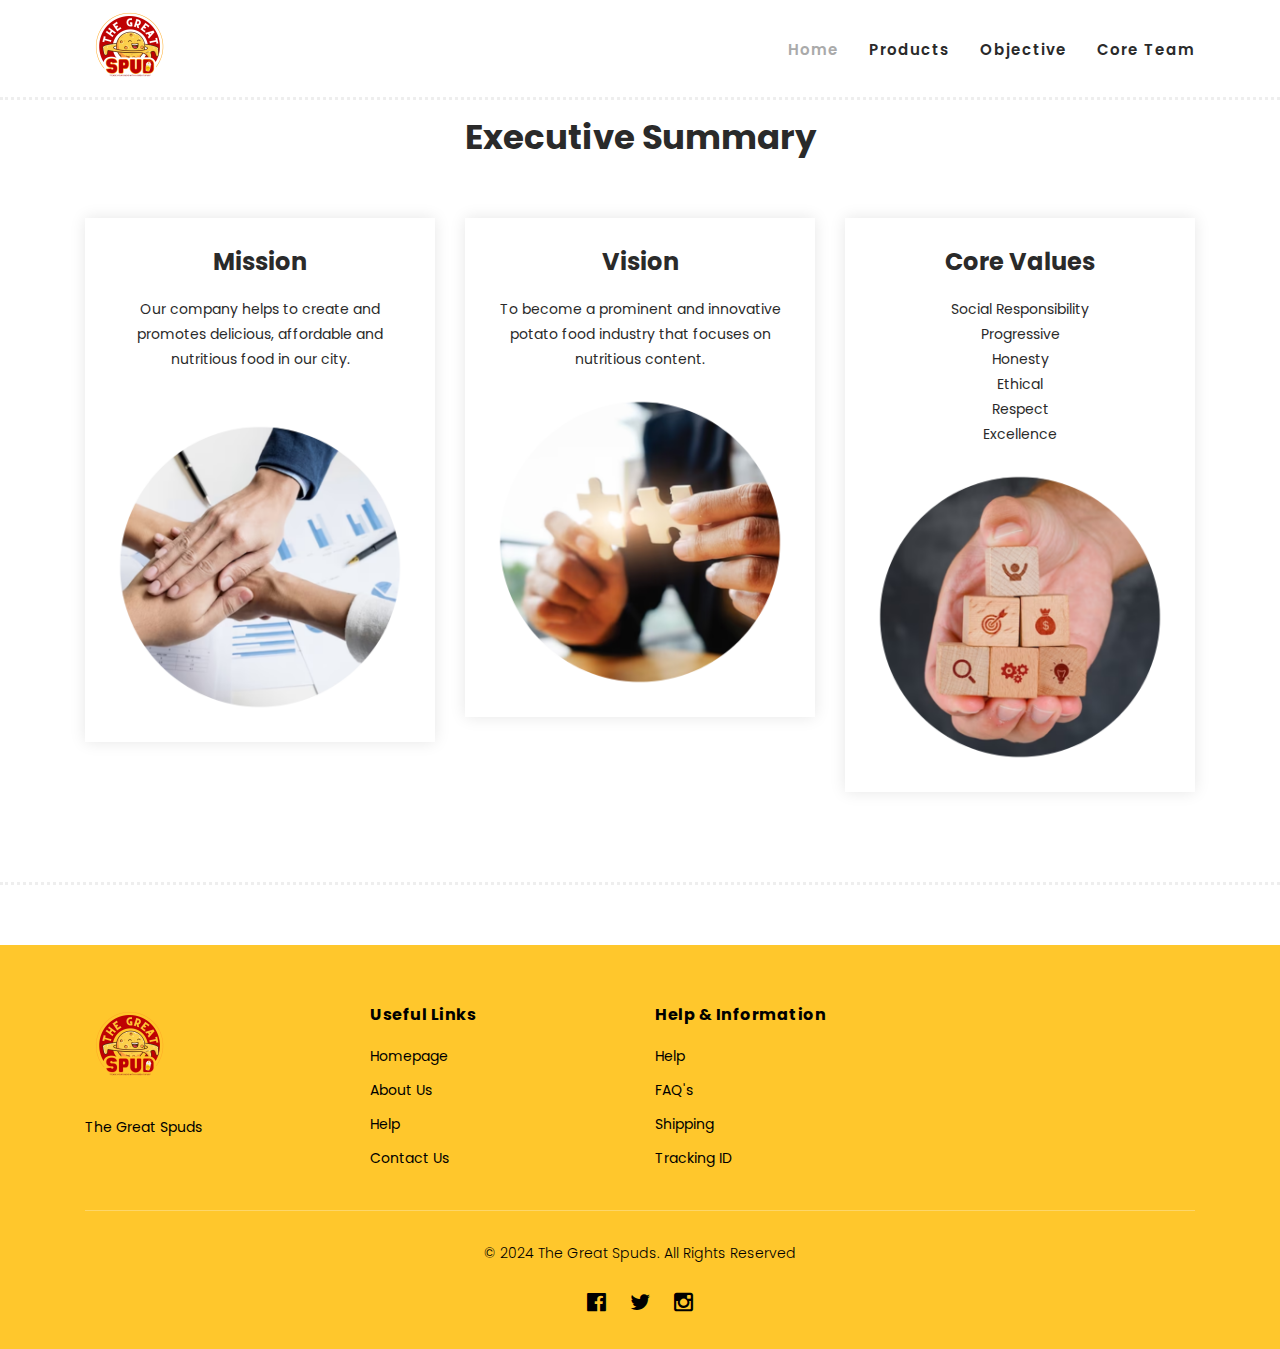
<file: index.html>
<!DOCTYPE html>
<html lang="en">

  <head>

    <meta charset="utf-8">
    <meta name="viewport" content="width=device-width, initial-scale=1, shrink-to-fit=no">
    <meta name="description" content="">
    <meta name="author" content="">
    <link href="https://fonts.googleapis.com/css?family=Poppins:100,200,300,400,500,600,700,800,900&display=swap" rel="stylesheet">

    <title>Home</title>


    <!-- Additional CSS Files -->
    <link rel="stylesheet" type="text/css" href="assets/css/bootstrap.min.css">

    <link rel="stylesheet" type="text/css" href="assets/css/font-awesome.css">

    <link rel="stylesheet" href="assets/css/McDo.css">

    </head>
    
    <body>
    
    <!-- ***** Preloader Start ***** -->
    <div id="preloader">
        <div class="jumper">
            <div></div>
            <div></div>
            <div></div>
        </div>
    </div>  
    <!-- ***** Preloader End ***** -->
    
    
    <!-- ***** Header Area Start ***** -->
    <header class="header-area header-sticky">
        <div class="container">
            <div class="row">
                <div class="col-12">
                    <nav class="main-nav">
                        <!-- ***** Logo Start ***** -->
                        <a href="index.html" class="logo">
                            <img src="assets/images/logo.png">
                        </a>
                        <!-- ***** Logo End ***** -->
                        <!-- ***** Menu Start ***** -->
                        <ul class="nav">
                                    <li class="scroll-to-section"><a href="#top" class="active">Home</a></li>
                                    <li><a href="products.html">Products</a></li>
                                     <li><a href="objective.html">Objective</a></li>
                                     <li><a href="coreteam.html">Core Team</a></li>
                                </ul>
                            </li>
                        </ul>        
                        <a class='menu-trigger'>
                            <span>Menu</span>
                        </a>
                        <!-- ***** Menu End ***** -->
                    </nav>
                </div>
            </div>
        </div>
    </header>
    <!-- ***** Header Area End ***** -->

    <!-- ***** Services Area Starts ***** -->
    <section class="our-services">
        <div class="container">
            <div class="row">
                <div class="col-lg-12">
                    <div class="section-heading">
                        <br>
                        <h2>Executive Summary</h2>
                    </div>
                </div>
                <div class="col-lg-4">
                    <div class="service-item">
                        <h4>Mission</h4>
                        <p><b></b>Our company helps to create and promotes delicious, affordable and nutritious food in our city.<br><br></p>
                        <img src="assets/images/Mission.png" alt="">
                    </div>
                </div>
                <div class="col-lg-4">
                    <div class="service-item">
                        <h4>Vision</h4>
                        <p>To become a prominent and innovative potato food industry that focuses on nutritious content.</p>
                        <img src="assets/images/Vision.png" alt="">
                    </div>
                </div>
                <div class="col-lg-4">
                    <div class="service-item">
                        <h4>Core Values</h4>
                        <p>Social Responsibility<br>Progressive<br>Honesty<br>Ethical<br>Respect<br>Excellence</p>
                        <img src="assets/images/C Values.png" alt="">
                    </div>
                </div>
            </div>
        </div>
    </section>
    <!-- ***** Services Area Ends ***** -->

    
   <!-- ***** Footer Start ***** -->
   <footer>
    <div class="container">
        <div class="row">
            <div class="col-lg-3">
                <div class="first-item">
                    <div class="logo">
                        <img src="assets/images/logo.png" alt="">
                    </div>
                    <ul>
                        <li><a href="#">The Great Spuds</a></li>
                    </ul>
                </div>
            </div> 
            <div class="col-lg-3">
                <h4>Useful Links</h4>
                <ul>
                    <li><a href="#">Homepage</a></li>
                    <li><a href="#">About Us</a></li>
                    <li><a href="#">Help</a></li>
                    <li><a href="#">Contact Us</a></li>
                </ul>
            </div>
            <div class="col-lg-3">
                <h4>Help &amp; Information</h4>
                <ul>
                    <li><a href="#">Help</a></li>
                    <li><a href="#">FAQ's</a></li>
                    <li><a href="#">Shipping</a></li>
                    <li><a href="#">Tracking ID</a></li>
                </ul>
            </div> 
            <div class="col-lg-12">
                <div class="under-footer">
                    <p>© 2024 The Great Spuds. All Rights Reserved 
                    
                   
                    <ul>
                        <li><a href="https://www.facebook.com/thegreatspud"><i class="fa fa-facebook"></i></a></li>
                        <li><a href="https://twitter.com/thegreattspud"><i class="fa fa-twitter"></i></a></li>
                        <li><a href="https://instagram.com/thegreatspud_?igshid=NTc4MTIwNjQ2YQ=="><i class="fa fa-instagram"></i></a></li>

                    </ul>
                </div>
            </div>
        </div>
    </div>
</footer>
    
<!-- jQuery -->
<script src="assets/js/jquery-2.1.0.min.js"></script>

<!-- Bootstrap -->
<script src="assets/js/bootstrap.min.js"></script>

<!-- Plugins -->
<script src="assets/js/owl-carousel.js"></script>
<script src="assets/js/scrollreveal.min.js"></script>

<!-- Global Init -->
<script src="assets/js/custom.js"></script>

  </body>
</html>
</file>
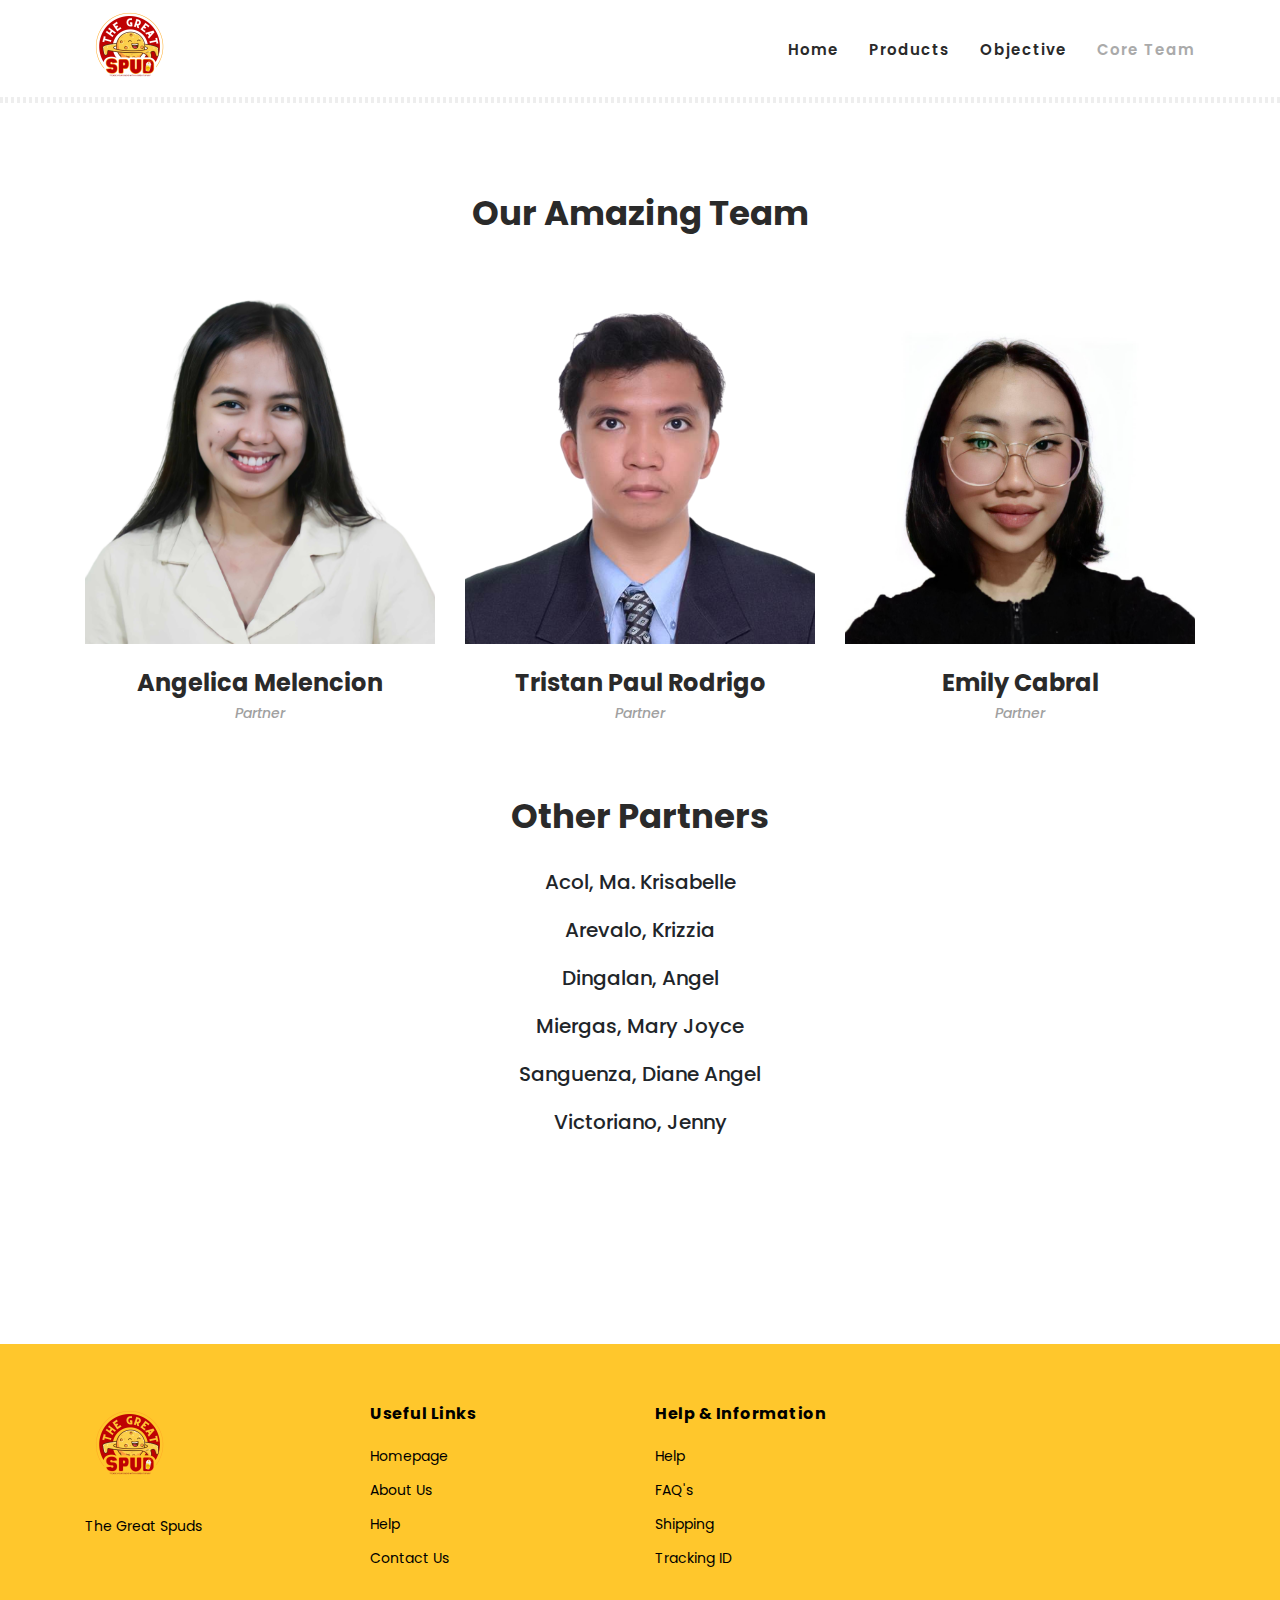
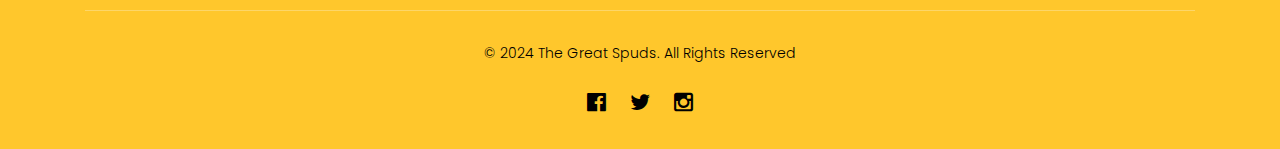
<file: coreteam.html>
<!DOCTYPE html>
<html lang="en">

  <head>

    <meta charset="utf-8">
    <meta name="viewport" content="width=device-width, initial-scale=1, shrink-to-fit=no">
    <meta name="description" content="">
    <meta name="author" content="">
    <link href="https://fonts.googleapis.com/css?family=Poppins:100,200,300,400,500,600,700,800,900&display=swap" rel="stylesheet">

    <title>Core Team</title>


    <!-- Additional CSS Files -->
    <link rel="stylesheet" type="text/css" href="assets/css/bootstrap.min.css">

    <link rel="stylesheet" type="text/css" href="assets/css/font-awesome.css">

    <link rel="stylesheet" href="assets/css/McDo.css">
    </head>
    
    <body>
    
    <!-- ***** Preloader Start ***** -->
    <div id="preloader">
        <div class="jumper">
            <div></div>
            <div></div>
            <div></div>
        </div>
    </div>  
    <!-- ***** Preloader End ***** -->
    
    
    <!-- ***** Header Area Start ***** -->
    <header class="header-area header-sticky">
        <div class="container">
            <div class="row">
                <div class="col-12">
                    <nav class="main-nav">
                        <!-- ***** Logo Start ***** -->
                        <a href="index.html" class="logo">
                            <img src="assets/images/logo.png">
                        </a>
                        <!-- ***** Logo End ***** -->
                        <!-- ***** Menu Start ***** -->
                        <ul class="nav">
                            <li class="scroll-to-section"><a href="index.html">Home</a></li>
                            <li><a href="products.html">Products</a></li>
                            <li><a href="objective.html">Objective</a></li>
                            <li><a href="coreteam.html" class="active">Core Team</a></li>
                        </ul>
                    </li>
                </ul>        
                <a class='menu-trigger'>
                    <span>Menu</span>
                </a>
                        <!-- ***** Menu End ***** -->
                    </nav>
                </div>
            </div>
        </div>
    </header>
    <!-- ***** Header Area End ***** -->


    <!-- ***** Our Team Area Starts ***** -->
    <section class="our-team">
        <div class="container">
            <div class="row">
                <div class="col-lg-12">
                    <div class="section-heading">
                        <h2>Our Amazing Team</h2>
                    </div>
                </div>
                <div class="col-lg-4">
                    <div class="team-item">
                        <div class="thumb">
                            <div class="hover-effect">
                                <div class="inner-content">
                                    <ul>
                                        <li><a href="#"><i class="fa fa-facebook"></i></a></li>
                                        <li><a href="#"><i class="fa fa-instagram"></i></a></li>
                                        <li><a href="#"><i class="fa fa-twitter"></i></a></li>
                                    </ul>
                                </div>
                            </div>
                            <img src="assets/images/coreteam/Angelica.png">
                        </div>
                        <div class="down-content">
                            <h4>Angelica Melencion</h4>
                            <span>Partner</span>
                        </div>
                    </div>
                </div>
                <div class="col-lg-4">
                    <div class="team-item">
                        <div class="thumb">
                            <div class="hover-effect">
                                <div class="inner-content">
                                    <ul>
                                        <li><a href="#"><i class="fa fa-facebook"></i></a></li>
                                        <li><a href="#"><i class="fa fa-instagram"></i></a></li>
                                        <li><a href="#"><i class="fa fa-twitter"></i></a></li>
                                    </ul>
                                </div>
                            </div>
                            <img src="assets/images/coreteam/Paul.png">
                        </div>
                        <div class="down-content">
                            <h4>Tristan Paul Rodrigo</h4>
                            <span>Partner</span>
                        </div>
                    </div>
                </div>
                <div class="col-lg-4">
                    <div class="team-item">
                        <div class="thumb">
                            <div class="hover-effect">
                                <div class="inner-content">
                                    <ul>
                                        <li><a href="#"><i class="fa fa-facebook"></i></a></li>
                                        <li><a href="#"><i class="fa fa-instagram"></i></a></li>
                                        <li><a href="#"><i class="fa fa-twitter"></i></a></li>
                                    </ul>
                                </div>
                            </div>
                            <img src="assets/images/coreteam/Emily.png">
                        </div>
                        <div class="down-content">
                            <h4>Emily Cabral</h4>
                            <span>Partner</span>
                        </div>
                    </div>
                </div>
            </div>
        </div>
        <div class="container">
            <div class="row">
                <div class="col-lg-12">
                    <div class="section-heading">
                        <br> 
                        <br>
                        <br>
                        <h2>Other Partners</h2>
                        <br>
                        <h5>Acol, Ma. Krisabelle</h5>
                        <br>
                        <h5>Arevalo, Krizzia</h5>
                        <br>
                        <h5>Dingalan, Angel</h5>
                        <br>
                        <h5>Miergas, Mary Joyce</h5>
                        <br>
                        <h5>Sanguenza, Diane Angel</h5>
                        <br>
                        <h5>Victoriano, Jenny</h5>
                    </div>
                </div>
    </section>
    <!-- ***** Our Team Area Ends ***** -->

    <!-- ***** Footer Start ***** -->
   <footer>
    <div class="container">
        <div class="row">
            <div class="col-lg-3">
                <div class="first-item">
                    <div class="logo">
                        <img src="assets/images/logo.png" alt="">
                    </div>
                    <ul>
                        <li><a href="#">The Great Spuds</a></li>
                    </ul>
                </div>
            </div> 
            <div class="col-lg-3">
                <h4>Useful Links</h4>
                <ul>
                    <li><a href="#">Homepage</a></li>
                    <li><a href="#">About Us</a></li>
                    <li><a href="#">Help</a></li>
                    <li><a href="#">Contact Us</a></li>
                </ul>
            </div>
            <div class="col-lg-3">
                <h4>Help &amp; Information</h4>
                <ul>
                    <li><a href="#">Help</a></li>
                    <li><a href="#">FAQ's</a></li>
                    <li><a href="#">Shipping</a></li>
                    <li><a href="#">Tracking ID</a></li>
                </ul>
            </div> 
            <div class="col-lg-12">
                <div class="under-footer">
                    <p>© 2024 The Great Spuds. All Rights Reserved 
                    
                   
                    <ul>
                        <li><a href="https://www.facebook.com/thegreatspud"><i class="fa fa-facebook"></i></a></li>
                        <li><a href="https://twitter.com/thegreattspud"><i class="fa fa-twitter"></i></a></li>
                        <li><a href="https://instagram.com/thegreatspud_?igshid=NTc4MTIwNjQ2YQ=="><i class="fa fa-instagram"></i></a></li>
                    </ul>
                </div>
            </div>
        </div>
    </div>
</footer>
    

    <!-- jQuery -->
    <script src="assets/js/jquery-2.1.0.min.js"></script>

    <!-- Bootstrap -->
    <script src="assets/js/bootstrap.min.js"></script>

    <!-- Plugins -->
    <script src="assets/js/owl-carousel.js"></script>
    <script src="assets/js/scrollreveal.min.js"></script>
    
    <!-- Global Init -->
    <script src="assets/js/custom.js"></script>

  </body>

</html>
</file>
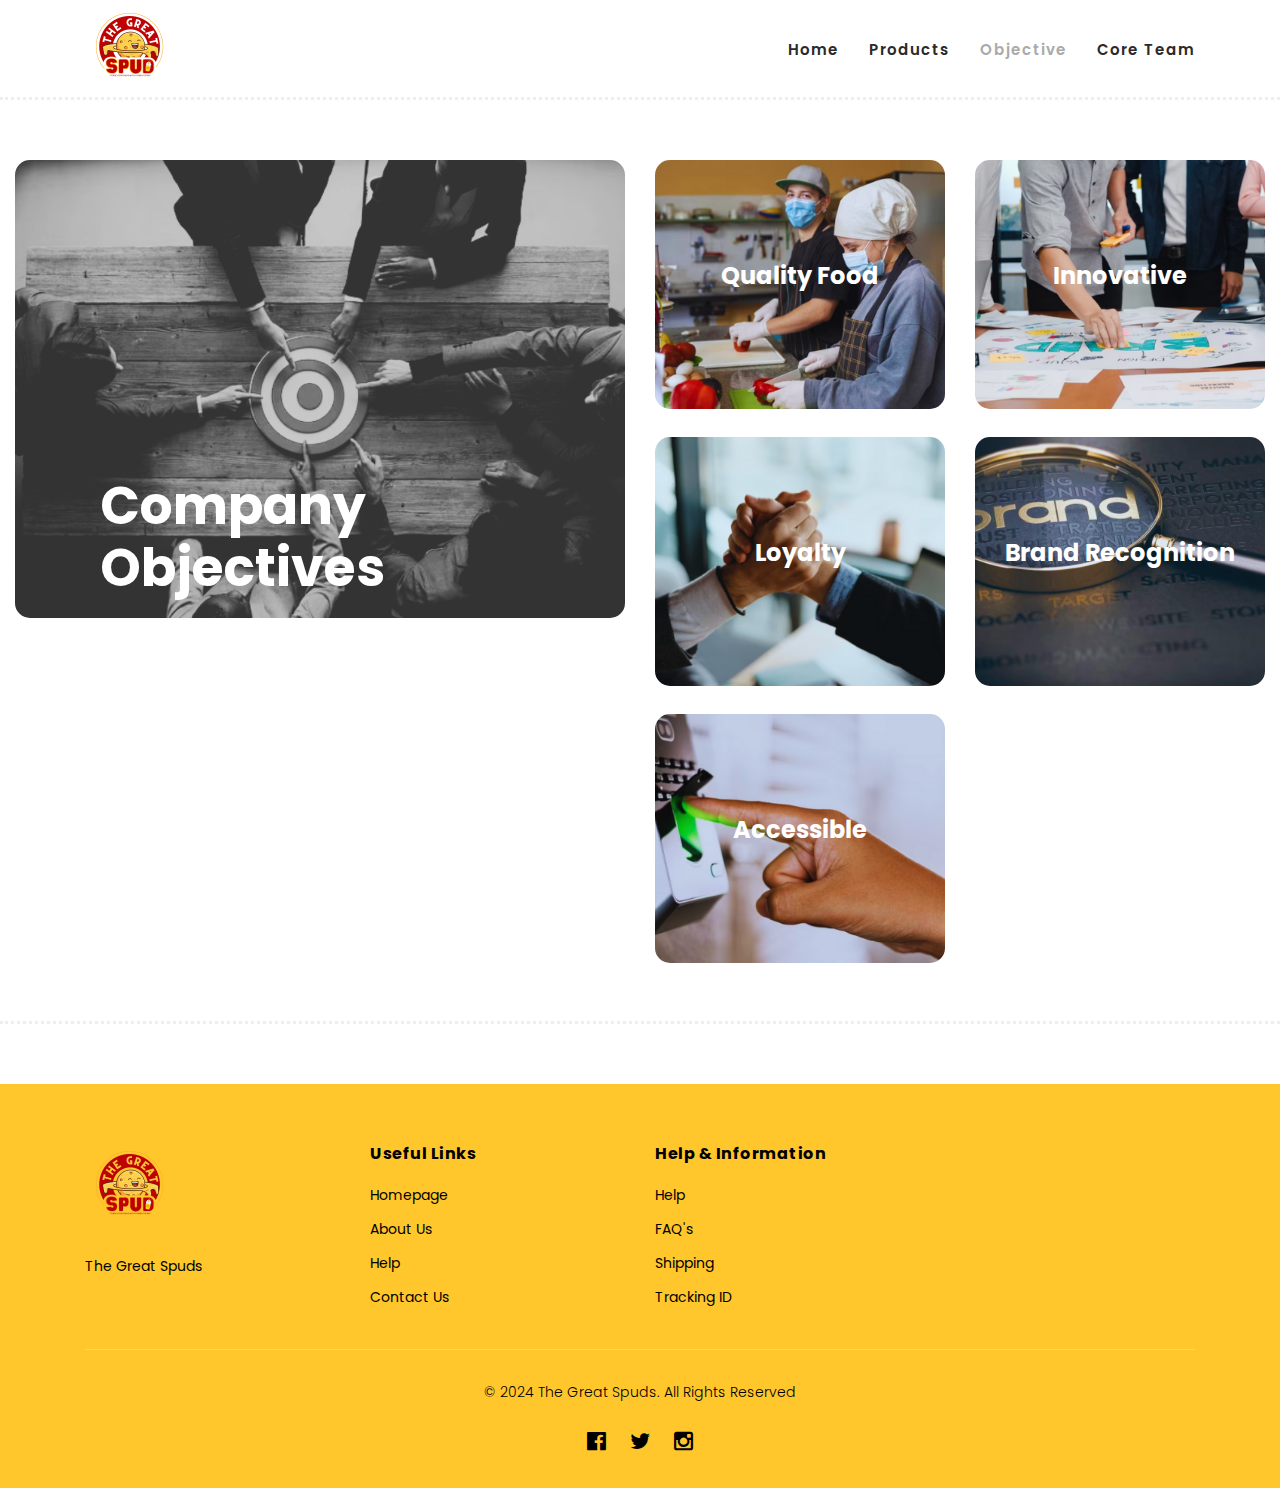
<file: objective.html>
<!DOCTYPE html>
<html lang="en">

  <head>

    <meta charset="utf-8">
    <meta name="viewport" content="width=device-width, initial-scale=1, shrink-to-fit=no">
    <meta name="description" content="">
    <meta name="author" content="">
    <link href="https://fonts.googleapis.com/css?family=Poppins:100,200,300,400,500,600,700,800,900&display=swap" rel="stylesheet">

    <title>Objective</title>


    <!-- Additional CSS Files -->
    <link rel="stylesheet" type="text/css" href="assets/css/bootstrap.min.css">

    <link rel="stylesheet" type="text/css" href="assets/css/font-awesome.css">

    <link rel="stylesheet" href="assets/css/McDo.css">
    </head>
    
    <body>
    
    <!-- ***** Preloader Start ***** -->
    <div id="preloader">
        <div class="jumper">
            <div></div>
            <div></div>
            <div></div>
        </div>
    </div>  
    <!-- ***** Preloader End ***** -->
    
    
    <!-- ***** Header Area Start ***** -->
    <header class="header-area header-sticky">
        <div class="container">
            <div class="row">
                <div class="col-12">
                    <nav class="main-nav">
                        <!-- ***** Logo Start ***** -->
                        <a href="index.html" class="logo">
                            <img src="assets/images/logo.png">
                        </a>
                        <!-- ***** Logo End ***** -->
                        <!-- ***** Menu Start ***** -->
                        <ul class="nav">
                                    <li class="scroll-to-section"><a href="index.html">Home</a></li>
                                    <li><a href="products.html">Products</a></li>
                                    <li><a href="objective.html" class="active">Objective</a></li>
                                    <li><a href="coreteam.html">Core Team</a></li>
                                </ul>
                            </li>
                        </ul>        
                        <a class='menu-trigger'>
                            <span>Menu</span>
                        </a>
                        <!-- ***** Menu End ***** -->
                    </nav>
                </div>
            </div>
        </div>
    </header>
    <!-- ***** Header Area End ***** -->

    <!-- ***** History Start ***** -->
    <div class="main-banner" id="top">
        <div class="container-fluid">
            <div class="row">
                <div class="col-lg-6">
                    <div class="left-content">
                        <div class="thumb">
                            <div class="inner-content">
                                <h4>Company Objectives</h4>
                                <br><br>
                            </div>
                            <img src="assets/images/C Obj.png" alt="">
                        </div>
                    </div>
                </div>
                <div class="col-lg-6">
                    <div class="right-content">
                        <div class="row">
                            <div class="col-lg-6">
                                <div class="right-first-image">
                                    <div class="thumb">
                                        <div class="inner-content">
                                            <h4>Quality Food</h4>
                                        </div>
                                        <div class="hover-content">
                                            <div class="inner">
                                                <h4>Quality Food</h4>
                                                <p>To provide quality food for the customers at an affordable while maintaining to obtain adequate capital to ensure funds for the business operation.</p>
                                            </div>
                                        </div>
                                        <img src="assets/images/Q Food.png">
                                    </div>
                                </div>
                            </div>
                            <div class="col-lg-6">
                                <div class="right-first-image">
                                    <div class="thumb">
                                        <div class="inner-content">
                                            <h4>Innovative</h4>
                                        </div>
                                        <div class="hover-content">
                                            <div class="inner">
                                                <h4>Innovative</h4>
                                                <p>To showcase innovative potato and tomato food product by introducing potato balls and tomato shake with the positive approval of customer.</p>
                                            </div>
                                        </div>
                                        <img src="assets/images/Inno.png">
                                    </div>
                                </div>
                            </div>
                            <div class="col-lg-6">
                                <div class="right-first-image">
                                    <div class="thumb">
                                        <div class="inner-content">
                                            <h4>Loyalty</h4>
                                        </div>
                                        <div class="hover-content">
                                            <div class="inner">
                                                <h4>Loyalty</h4>
                                                <p>To build brand loyalty of the customer and provide excellent customer service by meeting the customers satisfaction and expectation.</p>
                                            </div>
                                        </div>
                                        <img src="assets/images/Loyal.png">
                                    </div>
                                </div>
                            </div>
                            <div class="col-lg-6">
                                <div class="right-first-image">
                                    <div class="thumb">
                                        <div class="inner-content">
                                            <h4>Brand Recognition</h4>
                                        </div>
                                        <div class="hover-content">
                                            <div class="inner">
                                                <h4>Brand Recognition</h4>
                                                <p> To extend our reach and brand recognition beyond our present geographic boundaries and to expand our business operations</p>
                                            </div>
                                        </div>
                                        <img src="assets/images/Brand.png">
                                    </div>
                                </div>
                            </div>
                            <div class="col-lg-6">
                                <div class="right-first-image">
                                    <div class="thumb">
                                        <div class="inner-content">
                                            <h4>Accessible</h4>
                                        </div>
                                        <div class="hover-content">
                                            <div class="inner">
                                                <h4>Accessible</h4>
                                                <p>To make the place of business accessible to every customers and maintain high standards of sanitation</p>
                                            </div>
                                        </div>
                                        <img src="assets/images/Accs.png">
                                    </div>
                                </div>
                            </div>
                        </div>
                    </div>
                </div>
            </div>
        </div>
    </div>
    <!-- ***** History End ***** -->
    
    <!-- ***** Footer Start ***** -->
   <footer>
    <div class="container">
        <div class="row">
            <div class="col-lg-3">
                <div class="first-item">
                    <div class="logo">
                        <img src="assets/images/logo.png" alt="">
                    </div>
                    <ul>
                        <li><a href="#">The Great Spuds</a></li>
                    </ul>
                </div>
            </div> 
            <div class="col-lg-3">
                <h4>Useful Links</h4>
                <ul>
                    <li><a href="#">Homepage</a></li>
                    <li><a href="#">About Us</a></li>
                    <li><a href="#">Help</a></li>
                    <li><a href="#">Contact Us</a></li>
                </ul>
            </div>
            <div class="col-lg-3">
                <h4>Help &amp; Information</h4>
                <ul>
                    <li><a href="#">Help</a></li>
                    <li><a href="#">FAQ's</a></li>
                    <li><a href="#">Shipping</a></li>
                    <li><a href="#">Tracking ID</a></li>
                </ul>
            </div> 
            <div class="col-lg-12">
                <div class="under-footer">
                    <p>© 2024 The Great Spuds. All Rights Reserved 
                    
                   
                    <ul>
                        <li><a href="https://www.facebook.com/thegreatspud"><i class="fa fa-facebook"></i></a></li>
                        <li><a href="https://twitter.com/thegreattspud"><i class="fa fa-twitter"></i></a></li>
                        <li><a href="https://instagram.com/thegreatspud_?igshid=NTc4MTIwNjQ2YQ=="><i class="fa fa-instagram"></i></a></li>
                    </ul>
                </div>
            </div>
        </div>
    </div>
</footer>
    

    <!-- jQuery -->
    <script src="assets/js/jquery-2.1.0.min.js"></script>

    <!-- Bootstrap -->
    <script src="assets/js/bootstrap.min.js"></script>

    <!-- Plugins -->
    <script src="assets/js/owl-carousel.js"></script>
    <script src="assets/js/scrollreveal.min.js"></script>
    
    <!-- Global Init -->
    <script src="assets/js/custom.js"></script>

  </body>

</html>
</file>
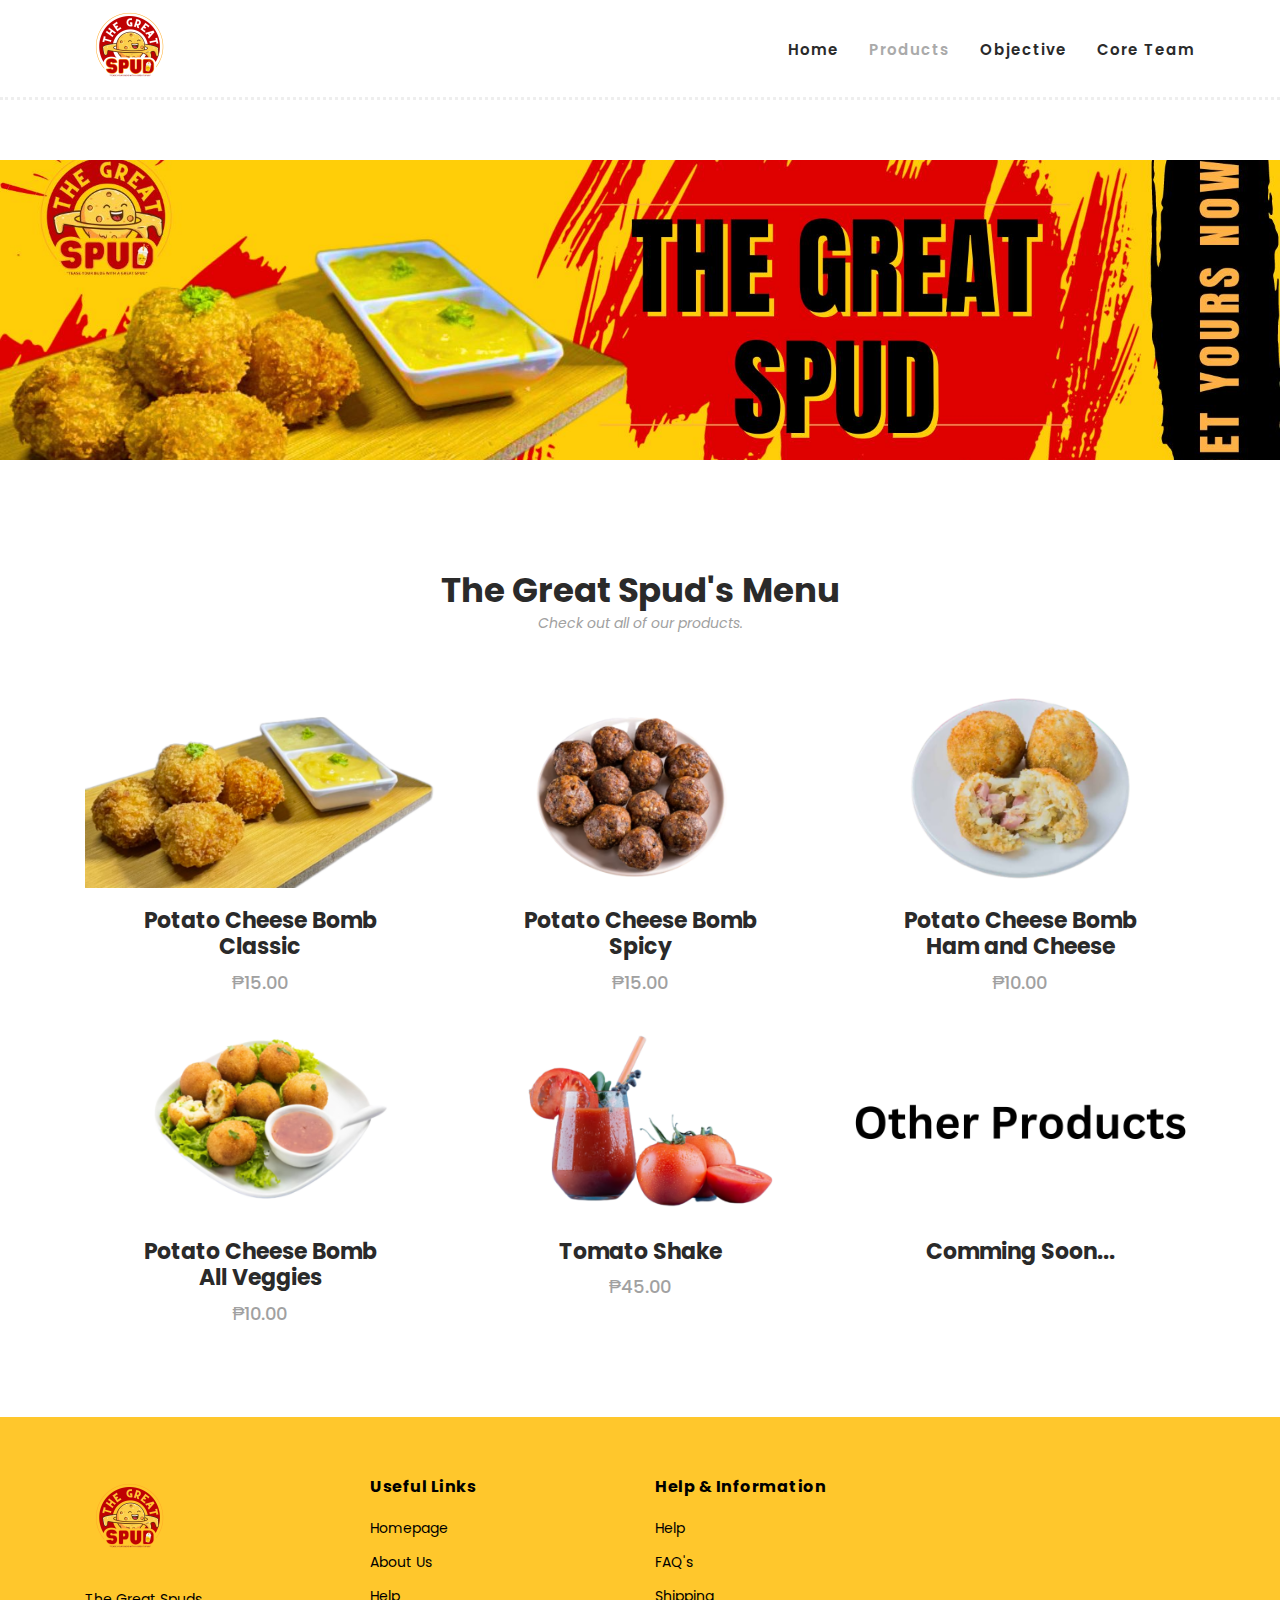
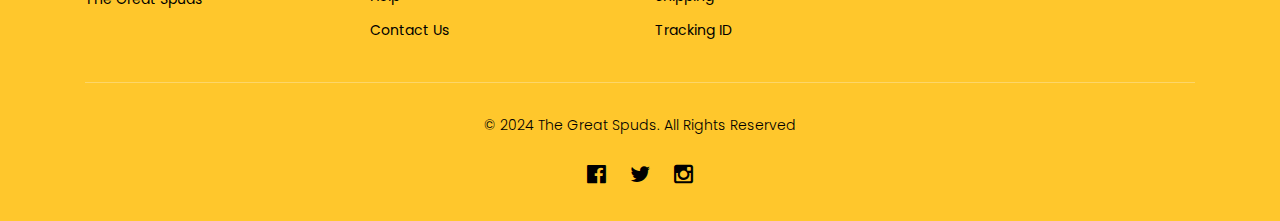
<file: products.html>
<!DOCTYPE html>
<html lang="en">

  <head>

    <meta charset="utf-8">
    <meta name="viewport" content="width=device-width, initial-scale=1, shrink-to-fit=no">
    <meta name="description" content="">
    <meta name="author" content="">
    <link href="https://fonts.googleapis.com/css?family=Poppins:100,200,300,400,500,600,700,800,900&display=swap" rel="stylesheet">

    <title>Product </title>


    <!-- Additional CSS Files -->
    <link rel="stylesheet" type="text/css" href="assets/css/bootstrap.min.css">

    <link rel="stylesheet" type="text/css" href="assets/css/font-awesome.css">

    <link rel="stylesheet" href="assets/css/McDo.css">
    </head>
    
    <body>
    
    <!-- ***** Preloader Start ***** -->
    <div id="preloader">
        <div class="jumper">
            <div></div>
            <div></div>
            <div></div>
        </div>
    </div>  
    <!-- ***** Preloader End ***** -->
    
    
    <!-- ***** Header Area Start ***** -->
    <header class="header-area header-sticky">
        <div class="container">
            <div class="row">
                <div class="col-12">
                    <nav class="main-nav">
                        <!-- ***** Logo Start ***** -->
                        <a href="index.html" class="logo">
                            <img src="assets/images/logo.png">
                        </a>
                        <!-- ***** Logo End ***** -->
                         <!-- ***** Menu Start ***** -->
                         <ul class="nav">
                            <li class="scroll-to-section"><a href="index.html">Home</a></li>
                                        <li><a href="products.html"class="active">Products</a></li>
                                        <li><a href="objective.html">Objective</a></li>
                                        <li><a href="coreteam.html">Core Team</a></li>
                                </ul>
                            </li>
                        </ul>        
                        <a class='menu-trigger'>
                            <span>Menu</span>
                        </a>
                        <!-- ***** Menu End ***** -->
                    </nav>
                </div>
            </div>
        </div>
    </header>
    <!-- ***** Header Area End ***** -->

    <!-- ***** Main Banner Area Start ***** -->
    <div class="page-heading" id="top">
        <div class="container">
            <div class="row">
                <div class="col-lg-12">
                    <div class="inner-content">
                    </div>
                </div>
            </div>
        </div>
    </div>
    <!-- ***** Main Banner Area End ***** -->


    <!-- ***** Products Area Starts ***** -->
    <section class="section" id="products">
        <div class="container">
            <div class="row">
                <div class="col-lg-12">
                    <div class="section-heading">
                        <h2>The Great Spud's Menu </h2>
                        <span>Check out all of our products.</span>
                    </div>
                </div>
            </div>
        </div>
        <div class="container">
            <div class="row">
                <div class="col-lg-4">
                    <div class="item">
                        <div class="thumb">
                            <div class="hover-content">
                                <ul>
                                    <li><a href="single-product.html"><i class="fa fa-eye"></i></a></li>
                                    <li><a href="single-product.html"><i class="fa fa-star"></i></a></li>
                                    <li><a href="single-product.html"><i class="fa fa-shopping-cart"></i></a></li>
                                </ul>
                            </div>
                            <img src="assets/images/PCB Cla.png" alt="">
                        </div>
                        <div class="down-content">
                            <h4>Potato Cheese Bomb <br> Classic</h4>
                            <span>₱15.00</span>
                        </div>
                    </div>
                </div>
                <div class="col-lg-4">
                    <div class="item">
                        <div class="thumb">
                            <div class="hover-content">
                                <ul>
                                    <li><a href="single-product.html"><i class="fa fa-eye"></i></a></li>
                                    <li><a href="single-product.html"><i class="fa fa-star"></i></a></li>
                                    <li><a href="single-product.html"><i class="fa fa-shopping-cart"></i></a></li>
                                </ul>
                            </div>
                            <img src="assets/images/PCB Spcy.png" alt="">
                        </div>
                        <div class="down-content">
                            <h4>Potato Cheese Bomb <br> Spicy</h4>
                            <span>₱15.00</span>
                        </div>
                    </div>
                </div>
                <div class="col-lg-4">
                    <div class="item">
                        <div class="thumb">
                            <div class="hover-content">
                                <ul>
                                    <li><a href="single-product.html"><i class="fa fa-eye"></i></a></li>
                                    <li><a href="single-product.html"><i class="fa fa-star"></i></a></li>
                                    <li><a href="single-product.html"><i class="fa fa-shopping-cart"></i></a></li>
                                </ul>
                            </div>
                            <img src="assets/images/PCB HnC.png" alt="">
                        </div>
                        <div class="down-content">
                            <h4>Potato Cheese Bomb <br> Ham and Cheese</h4>
                            <span>₱10.00</span>
                        </div>
                    </div>
                </div>
                <div class="col-lg-4">
                    <div class="item">
                        <div class="thumb">
                            <div class="hover-content">
                                <ul>
                                    <li><a href="single-product.html"><i class="fa fa-eye"></i></a></li>
                                    <li><a href="single-product.html"><i class="fa fa-star"></i></a></li>
                                    <li><a href="single-product.html"><i class="fa fa-shopping-cart"></i></a></li>
                                </ul>
                            </div>
                            <img src="assets/images/PCB Veg.png" alt="">
                        </div>
                        <div class="down-content">
                            <h4>Potato Cheese Bomb <br> All Veggies</h4>
                            <span>₱10.00</span>
                        </div>
                    </div>
                </div>
                <div class="col-lg-4">
                    <div class="item">
                        <div class="thumb">
                            <div class="hover-content">
                                <ul>
                                    <li><a href="single-product.html"><i class="fa fa-eye"></i></a></li>
                                    <li><a href="single-product.html"><i class="fa fa-star"></i></a></li>
                                    <li><a href="single-product.html"><i class="fa fa-shopping-cart"></i></a></li>
                                </ul>
                            </div>
                            <img src="assets/images/Tmt Shake.png" alt="">
                        </div>
                        <div class="down-content">
                            <h4>Tomato Shake</h4>
                            <span>₱45.00</span>
                        </div>
                    </div>
                </div>
                <div class="col-lg-4">
                    <div class="item">
                        <div class="thumb">
                            <img src="assets/images/other.png" alt="">
                        </div>
                        <div class="down-content">
                            <h4>Comming Soon...</h4>
                        </div>
                    </div>
                </div>
    </section>
    <!-- ***** Products Area Ends ***** -->
    
    <!-- ***** Footer Start ***** -->
   <footer>
    <div class="container">
        <div class="row">
            <div class="col-lg-3">
                <div class="first-item">
                    <div class="logo">
                        <img src="assets/images/logo.png" alt="hexashop ecommerce templatemo">
                    </div>
                    <ul>
                        <li><a href="#">The Great Spuds</a></li>
                    </ul>
                </div>
            </div> 
            <div class="col-lg-3">
                <h4>Useful Links</h4>
                <ul>
                    <li><a href="#">Homepage</a></li>
                    <li><a href="#">About Us</a></li>
                    <li><a href="#">Help</a></li>
                    <li><a href="#">Contact Us</a></li>
                </ul>
            </div>
            <div class="col-lg-3">
                <h4>Help &amp; Information</h4>
                <ul>
                    <li><a href="#">Help</a></li>
                    <li><a href="#">FAQ's</a></li>
                    <li><a href="#">Shipping</a></li>
                    <li><a href="#">Tracking ID</a></li>
                </ul>
            </div> 
            <div class="col-lg-12">
                <div class="under-footer">
                    <p>© 2024 The Great Spuds. All Rights Reserved 
                    
                   
                    <ul>
                        <li><a href="https://www.facebook.com/thegreatspud"><i class="fa fa-facebook"></i></a></li>
                        <li><a href="https://twitter.com/thegreattspud"><i class="fa fa-twitter"></i></a></li>
                        <li><a href="https://instagram.com/thegreatspud_?igshid=NTc4MTIwNjQ2YQ=="><i class="fa fa-instagram"></i></a></li>

                    </ul>
                </div>
            </div>
        </div>
    </div>
</footer>
    

    <!-- jQuery -->
    <script src="assets/js/jquery-2.1.0.min.js"></script>

    <!-- Bootstrap -->
    <script src="assets/js/bootstrap.min.js"></script>

    <!-- Plugins -->
    <script src="assets/js/owl-carousel.js"></script>
    <script src="assets/js/scrollreveal.min.js"></script>
    
    <!-- Global Init -->
    <script src="assets/js/custom.js"></script>

  </body>

</html>
</file>
<file: assets/css/McDo.css>
/* 
---------------------------------------------
font & reset css
--------------------------------------------- 
*/
@import url("https://fonts.googleapis.com/css?family=Poppins:100,200,300,400,500,600,700,800,900");
/* 
---------------------------------------------
reset
--------------------------------------------- 
*/
html, body, div, span, applet, object, iframe, h1, h2, h3, h4, h5, h6, p, blockquote, div
pre, a, abbr, acronym, address, big, cite, code, del, dfn, em, font, img, ins, kbd, q,
s, samp, small, strike, strong, sub, sup, tt, var, b, u, i, center, dl, dt, dd, ol, ul, li,
figure, header, nav, section, article, aside, footer, figcaption {
  margin: 0;
  padding: 0;
  border: 0;
  outline: 0;
}

.clearfix:after {
  content: ".";
  display: block;
  clear: both;
  visibility: hidden;
  line-height: 0;
  height: 0;
}

.clearfix {
  display: inline-block;
}

html[xmlns] .clearfix {
  display: block;
}

* html .clearfix {
  height: 1%;
}

ul, li {
  padding: 0;
  margin: 0;
  list-style: none;
}

header, nav, section, article, aside, footer, hgroup {
  display: block;
}

* {
  box-sizing: border-box;
}

html, body {
  font-family: 'Poppins', sans-serif;
  font-weight: 400;
  background-color: #fff;
  font-size: 16px;
  -ms-text-size-adjust: 100%;
  -webkit-font-smoothing: antialiased;
  -moz-osx-font-smoothing: grayscale;
}

a {
  text-decoration: none !important;
}

h1, h2, h3, h4, h5, h6 {
  margin-top: 0px;
  margin-bottom: 0px;
}

ul {
  margin-bottom: 0px;
}

p {
  font-size: 14px;
  line-height: 25px;
  color: #2a2a2a;
}

/* 
---------------------------------------------
global styles
--------------------------------------------- 
*/
html,
body {
  background: #fff;
  font-family: 'Poppins', sans-serif;
}

::selection {
  background: #2a2a2a;
  color: #fff;
}

::-moz-selection {
  background: #2a2a2a;
  color: #fff;
}

@media (max-width: 991px) {
  html, body {
    overflow-x: hidden;
  }
  .mobile-top-fix {
    margin-top: 30px;
    margin-bottom: 0px;
  }
  .mobile-bottom-fix {
    margin-bottom: 30px;
  }
  .mobile-bottom-fix-big {
    margin-bottom: 60px;
  }
}

.main-border-button a {
  font-size: 13px;
  color: #fff;
  border: 1px solid #fff;
  padding: 12px 25px;
  display: inline-block;
  font-weight: 500;
  transition: all .3s;
}

.main-border-button a:hover {
  background-color: #fff;
  color: #2a2a2a;
}

.main-white-button a {
  font-size: 13px;
  color: #2a2a2a;
  background-color: #fff;
  padding: 12px 25px;
  display: inline-block;
  border-radius: 3px;
  font-weight: 600;
  transition: all .3s;
}

.main-white-button a:hover {
  opacity: 0.9;
}

.main-text-button a {
  font-size: 13px;
  color: #fff;
  font-weight: 600;
  transition: all .3s;
}

.main-text-button a:hover {
  opacity: 0.9;
}

.section-heading h2 {
  font-size: 34px;
  font-weight: 700;
  color: #2a2a2a;
}

.section-heading span {
  font-size: 14px;
  color: #a1a1a1;
  font-style: italic;
  font-weight: 400;
}



/* 
---------------------------------------------
header
--------------------------------------------- 
*/

.background-header {
  border-bottom: none !important;
  background-color: #fff;
  height: 80px!important;
  position: fixed!important;
  top: 0px;
  left: 0px;
  right: 0px;
  box-shadow: 0px 0px 10px rgba(0,0,0,0.15)!important;
}

.background-header .logo,
.background-header .main-nav .nav li a {
  color: #1e1e1e!important;
}

.background-header .main-nav .nav li:hover a {
  color: #2a2a2a!important;
}

.background-header .nav li a.active {
  color: #2a2a2a!important;
}

.header-area {
  border-bottom: 3px dotted #eee;
  box-shadow: none;
  background-color: #ffffff;
  position: absolute;
  top: 0px;
  left: 0px;
  right: 0px;
  z-index: 100;
  height: 100px;
  -webkit-transition: all .5s ease 0s;
  -moz-transition: all .5s ease 0s;
  -o-transition: all .5s ease 0s;
  transition: all .5s ease 0s;
}

.header-area .main-nav {
  min-height: 80px;
  background: transparent;
}

.header-area .main-nav .logo {
  line-height: 100px;
  color: #fff;
  font-size: 28px;
  font-weight: 700;
  text-transform: uppercase;
  letter-spacing: 2px;
  float: left;
  -webkit-transition: all 0.3s ease 0s;
  -moz-transition: all 0.3s ease 0s;
  -o-transition: all 0.3s ease 0s;
  transition: all 0.3s ease 0s;
}

.background-header .main-nav .logo {
  line-height: 75px;
}

.background-header .nav {
  margin-top: 20px !important;
}

.header-area .main-nav .nav {
  float: right;
  margin-top: 30px;
  margin-right: 0px;
  background-color: transparent;
  -webkit-transition: all 0.3s ease 0s;
  -moz-transition: all 0.3s ease 0s;
  -o-transition: all 0.3s ease 0s;
  transition: all 0.3s ease 0s;
  position: relative;
  z-index: 999;
}

.header-area .main-nav .nav li {
  padding-left: 15px;
  padding-right: 15px;
}

.header-area .main-nav .nav li:last-child {
  padding-right: 0px;
}

.header-area .main-nav .nav li a {
  display: block;
  font-weight: 600;
  font-size: 15px;
  color: #2a2a2a;
  text-transform: capitalize;
  -webkit-transition: all 0.3s ease 0s;
  -moz-transition: all 0.3s ease 0s;
  -o-transition: all 0.3s ease 0s;
  transition: all 0.3s ease 0s;
  height: 40px;
  line-height: 40px;
  border: transparent;
  letter-spacing: 1px;
}

.header-area .main-nav .nav li a {
  color: #2a2a2a;
}

.header-area .main-nav .nav li:hover a,
.header-area .main-nav .nav li a.active {
  color: #aaa!important;
}

.background-header .main-nav .nav li:hover a,
.background-header .main-nav .nav li a.active {
  color: #aaa!important;
  opacity: 1;
}

.header-area .main-nav .nav li.submenu {
  position: relative;
  padding-right: 30px;
}

.header-area .main-nav .nav li.submenu:after {
  font-family: FontAwesome;
  content: "\f107";
  font-size: 12px;
  color: #2a2a2a;
  position: absolute;
  right: 18px;
  top: 12px;
}

.background-header .main-nav .nav li.submenu:after {
  color: #2a2a2a;
}

.header-area .main-nav .nav li.submenu ul {
  position: absolute;
  width: 200px;
  box-shadow: 0 2px 28px 0 rgba(0, 0, 0, 0.06);
  overflow: hidden;
  top: 50px;
  opacity: 0;
  transform: translateY(+2em);
  visibility: hidden;
  z-index: -1;
  transition: all 0.3s ease-in-out 0s, visibility 0s linear 0.3s, z-index 0s linear 0.01s;
}

.header-area .main-nav .nav li.submenu ul li {
  margin-left: 0px;
  padding-left: 0px;
  padding-right: 0px;
}

.header-area .main-nav .nav li.submenu ul li a {
  opacity: 1;
  display: block;
  background: #f7f7f7;
  color: #2a2a2a!important;
  padding-left: 20px;
  height: 40px;
  line-height: 40px;
  -webkit-transition: all 0.3s ease 0s;
  -moz-transition: all 0.3s ease 0s;
  -o-transition: all 0.3s ease 0s;
  transition: all 0.3s ease 0s;
  position: relative;
  font-size: 13px;
  font-weight: 400;
  border-bottom: 1px solid #eee;
}

.header-area .main-nav .nav li.submenu ul li a:hover {
  background: #fff;
  color: #aaa!important;
  padding-left: 25px;
}

.header-area .main-nav .nav li.submenu ul li a:hover:before {
  width: 3px;
}

.header-area .main-nav .nav li.submenu:hover ul {
  visibility: visible;
  opacity: 1;
  z-index: 1;
  transform: translateY(0%);
  transition-delay: 0s, 0s, 0.3s;
}

.header-area .main-nav .menu-trigger {
  cursor: pointer;
  display: block;
  position: absolute;
  top: 33px;
  width: 32px;
  height: 40px;
  text-indent: -9999em;
  z-index: 99;
  right: 40px;
  display: none;
}

.background-header .main-nav .menu-trigger {
  top: 23px;
}

.header-area .main-nav .menu-trigger span,
.header-area .main-nav .menu-trigger span:before,
.header-area .main-nav .menu-trigger span:after {
  -moz-transition: all 0.4s;
  -o-transition: all 0.4s;
  -webkit-transition: all 0.4s;
  transition: all 0.4s;
  background-color: #1e1e1e;
  display: block;
  position: absolute;
  width: 30px;
  height: 2px;
  left: 0;
}

.background-header .main-nav .menu-trigger span,
.background-header .main-nav .menu-trigger span:before,
.background-header .main-nav .menu-trigger span:after {
  background-color: #1e1e1e;
}

.header-area .main-nav .menu-trigger span:before,
.header-area .main-nav .menu-trigger span:after {
  -moz-transition: all 0.4s;
  -o-transition: all 0.4s;
  -webkit-transition: all 0.4s;
  transition: all 0.4s;
  background-color: #1e1e1e;
  display: block;
  position: absolute;
  width: 30px;
  height: 2px;
  left: 0;
  width: 75%;
}

.background-header .main-nav .menu-trigger span:before,
.background-header .main-nav .menu-trigger span:after {
  background-color: #1e1e1e;
}

.header-area .main-nav .menu-trigger span:before,
.header-area .main-nav .menu-trigger span:after {
  content: "";
}

.header-area .main-nav .menu-trigger span {
  top: 16px;
}

.header-area .main-nav .menu-trigger span:before {
  -moz-transform-origin: 33% 100%;
  -ms-transform-origin: 33% 100%;
  -webkit-transform-origin: 33% 100%;
  transform-origin: 33% 100%;
  top: -10px;
  z-index: 10;
}

.header-area .main-nav .menu-trigger span:after {
  -moz-transform-origin: 33% 0;
  -ms-transform-origin: 33% 0;
  -webkit-transform-origin: 33% 0;
  transform-origin: 33% 0;
  top: 10px;
}

.header-area .main-nav .menu-trigger.active span,
.header-area .main-nav .menu-trigger.active span:before,
.header-area .main-nav .menu-trigger.active span:after {
  background-color: transparent;
  width: 100%;
}

.header-area .main-nav .menu-trigger.active span:before {
  -moz-transform: translateY(6px) translateX(1px) rotate(45deg);
  -ms-transform: translateY(6px) translateX(1px) rotate(45deg);
  -webkit-transform: translateY(6px) translateX(1px) rotate(45deg);
  transform: translateY(6px) translateX(1px) rotate(45deg);
  background-color: #1e1e1e;
}

.background-header .main-nav .menu-trigger.active span:before {
  background-color: #1e1e1e;
}

.header-area .main-nav .menu-trigger.active span:after {
  -moz-transform: translateY(-6px) translateX(1px) rotate(-45deg);
  -ms-transform: translateY(-6px) translateX(1px) rotate(-45deg);
  -webkit-transform: translateY(-6px) translateX(1px) rotate(-45deg);
  transform: translateY(-6px) translateX(1px) rotate(-45deg);
  background-color: #1e1e1e;
}

.background-header .main-nav .menu-trigger.active span:after {
  background-color: #1e1e1e;
}

.header-area.header-sticky {
  min-height: 80px;
}

.header-area .nav {
  margin-top: 30px;
}

.header-area.header-sticky .nav li a.active {
  color: #aaa;
}

@media (max-width: 1200px) {
  .header-area .main-nav .nav li {
    padding-left: 12px;
    padding-right: 12px;
  }
  .header-area .main-nav:before {
    display: none;
  }
}

@media (max-width: 767px) {
  .header-area .main-nav .logo {
    color: #1e1e1e;
  }
  .header-area.header-sticky .nav li a:hover,
  .header-area.header-sticky .nav li a.active {
    color: #aaa!important;
    opacity: 1;
  }
  .header-area.header-sticky .nav li.search-icon a {
    width: 100%;
  }
  .header-area {
    background-color: #f7f7f7;
    padding: 0px 15px;
    height: 100px;
    box-shadow: none;
    text-align: center;
  }
  .header-area .container {
    padding: 0px;
  }
  .header-area .logo {
    margin-left: 30px;
  }
  .header-area .menu-trigger {
    display: block !important;
  }
  .header-area .main-nav {
    overflow: hidden;
  }
  .header-area .main-nav .nav {
    float: none;
    width: 100%;
    display: none;
    -webkit-transition: all 0s ease 0s;
    -moz-transition: all 0s ease 0s;
    -o-transition: all 0s ease 0s;
    transition: all 0s ease 0s;
    margin-left: 0px;
  }
  .header-area .main-nav .nav li:first-child {
    border-top: 1px solid #eee;
  }
  .header-area.header-sticky .nav {
    margin-top: 100px !important;
  }
  .header-area .main-nav .nav li {
    width: 100%;
    background: #fff;
    border-bottom: 1px solid #eee;
    padding-left: 0px !important;
    padding-right: 0px !important;
  }
  .header-area .main-nav .nav li a {
    height: 50px !important;
    line-height: 50px !important;
    padding: 0px !important;
    border: none !important;
    background: #f7f7f7 !important;
    color: #191a20 !important;
  }
  .header-area .main-nav .nav li a:hover {
    background: #eee !important;
    color: #aaa!important;
  }
  .header-area .main-nav .nav li.submenu ul {
    position: relative;
    visibility: inherit;
    opacity: 1;
    z-index: 1;
    transform: translateY(0%);
    transition-delay: 0s, 0s, 0.3s;
    top: 0px;
    width: 100%;
    box-shadow: none;
    height: 0px;
  }
  .header-area .main-nav .nav li.submenu ul li a {
    font-size: 12px;
    font-weight: 400;
  }
  .header-area .main-nav .nav li.submenu ul li a:hover:before {
    width: 0px;
  }
  .header-area .main-nav .nav li.submenu ul.active {
    height: auto !important;
  }
  .header-area .main-nav .nav li.submenu:after {
    color: #3B566E;
    right: 25px;
    font-size: 14px;
    top: 15px;
  }
  .header-area .main-nav .nav li.submenu:hover ul, .header-area .main-nav .nav li.submenu:focus ul {
    height: 0px;
  }
}

@media (min-width: 767px) {
  .header-area .main-nav .nav {
    display: flex !important;
  }
}


/* 
---------------------------------------------
banner
--------------------------------------------- 
*/

.main-banner {
  border-bottom: 3px dotted #eee;
  padding-top: 160px;
  padding-bottom: 30px;
}

.main-banner .left-content .thumb img {
  width: 100%;
  overflow: hidden;
  border-radius: 15px;
}

.main-banner .left-content .inner-content {
  position: absolute;
  left: 100px;
  top: 50%;
  transform: translateY(-50%);
}

.main-banner .left-content .inner-content h4 {
  color: #fff;
  margin-top: -10px;
  font-size: 52px;
  font-weight: 700;
  margin-bottom: 20px;
  text-align: justify;
}

.main-banner .left-content .inner-content span {
  font-size: 16px;
  color: #fff;
  font-weight: 400;
  font-style: italic;
  display: block;
  margin-bottom: 30px;
}

.main-banner .right-content .right-first-image {
  margin-bottom: 28.5px;
}

.main-banner .right-content .right-first-image .thumb {
  position: relative;
  text-align: center;
}

.main-banner .right-content .right-first-image .thumb img {
  width: 100%;
  overflow: hidden;
  border-radius: 15px;
}

.main-banner .right-content .right-first-image .thumb .inner-content {
  position: absolute;
  top: 50%;
  transform: translateY(-50%);
  width: 100%;
  text-align: center;
}

.main-banner .right-content .right-first-image .thumb .inner-content h4 {
  color: #fff;
  font-size: 24px;
  font-weight: 700;
  margin-bottom: 15px;
}

.main-banner .right-content .right-first-image .thumb .inner-content span {
  font-size: 16px;
  color: #fff;
  font-style: italic;
}

.main-banner .right-content .right-first-image .thumb .hover-content {
  position: absolute;
  top: 15px;
  right: 15px;
  left: 15px;
  bottom: 15px;
  text-align: center;
  background-color: rgba(42,42,42,.97);
  opacity: 0;
  visibility: hidden;
  transition: all 0.5s;
  border-radius: 15px;
}

.main-banner .right-content .right-first-image .thumb:hover .hover-content {
  opacity: 1;
  visibility: visible;
}

.main-banner .right-content .right-first-image .thumb .hover-content .inner {
  position: absolute;
  top: 50%;
  left: 50%;
  transform: translate(-50%, -50%);
  width: 100%;
}

.main-banner .right-content .right-first-image .thumb .hover-content h4 {
  color: #fff;
  font-size: 24px;
  font-weight: 700;
  margin-bottom: 15px;
}

.main-banner .right-content .right-first-image .thumb .hover-content p {
  color: #fff;
  padding: 0px 20px;
  margin-bottom: 20px;
}

/* 
---------------------------------------------
footer
--------------------------------------------- 
*/

footer {
  margin-top: 60px;
  padding: 60px 0px 30px 0px;
  background-color: #ffc72c;
}

footer .logo {
  margin-bottom: 20px;
}

footer ul li {
  display: block;
  margin-bottom: 10px;
}

footer ul li a {
  font-size: 14px;
  color: #000000;
  transition: all .3s;
}

footer ul li a:hover {
  color: #aaa;
}

footer h4 {
  letter-spacing: 0.5px;
  font-size: 16px;
  color: #000000;
  font-weight: 700;
  margin-bottom: 20px;
}

footer .under-footer {
  margin-top: 30px;
  padding-top: 30px;
  text-align: center;
  border-top: 1px solid rgba(250,250,250,0.3);
}

footer .under-footer ul {
  margin-top: 20px;
}

footer .under-footer ul li {
  display: inline-block;
  margin: 0px 10px;
}

footer .under-footer ul li a {
  font-size: 22px;
}

footer .under-footer p {
  color: #000000;
  font-size: 14px;
  font-weight: 300;
}

footer .under-footer a {
  color: rgb(0, 0, 0);
}

footer .under-footer a:hover {
  color: #c66;
}


/* 
---------------------------------------------
Products Page
--------------------------------------------- 
*/

.page-heading {
  margin-top: 160px;
  margin-bottom: 30px;
  background-image: url(../images/products-page-heading.jpg);
  background-position: center center;
  background-size: cover;
  background-repeat: no-repeat;
}

.page-heading .inner-content {
  padding: 150px 0px;
  text-align: center;
}

.page-heading .inner-content h2 {
  font-size: 52px;
  color: #fff;
  font-weight: 700;
  margin-bottom: 15px;
}

.page-heading .inner-content span {
  font-size: 16px;
  font-weight: 500;
  color: #fff;
  font-style: italic;
}

#products .section-heading {
  text-align: center;
  margin-bottom: 60px;
  margin-top: 80px;
}

#products .item {
  margin-bottom: 30px;
}

#products .item .thumb img {
  width: 100%;
  overflow: hidden;
}

#products .item .down-content {
  padding-top: 20px;
  position: relative;
  z-index: 3;
  background-color: #fff;
  text-align: center;
}

#products .item .down-content h4 {
  font-size: 22px;
  color: #2a2a2a;
  font-weight: 700;
  margin-bottom: 8px;
  text-align: center;
}

#products .item .down-content span {
  font-size: 18px;
  color: #a1a1a1;
  font-weight: 500;
  display: block;
}

#products .item .down-content ul.stars {
  position: absolute;
  right: 0;
  top: 20px;
}

#products .item .down-content ul.stars li {
  display: inline;
  font-size: 13px;
}

#products .item .thumb .hover-content {
  position: absolute;
  z-index: 2;
  text-align: center;
  bottom: -60px;
  width: 100%;
  opacity: 0;
  visibility: hidden;
  transition: all .5s;
}

#products .item .thumb:hover .hover-content {
  bottom: 30px;
  opacity: 1;
  visibility: visible;
}

#products .item .thumb {
  position: relative;
}

#products .item .thumb .hover-content ul li {
  display: inline;
  margin: 0px 10px;
}

#products .item .thumb .hover-content ul li a {
  width: 50px;
  height: 50px;
  text-align: center;
  line-height: 50px;
  display: inline-block;
  color: #2a2a2a;
  background-color: #fff;
}

#products .pagination {
  margin-top: 30px;
  margin-bottom: 40px;
}

#products .pagination ul {
  text-align: center;
  width: 100%;
}

#products .pagination ul li {
  display: inline;
  margin: 0px 5px;
}

#products .pagination ul li a {
  width: 44px;
  height: 44px;
  border: 1px solid #2a2a2a;
  display: inline-block;
  text-align: center;
  line-height: 44px;
  font-size: 14px;
  font-weight: 500;
  color: #2a2a2a;
}

#products .pagination ul li a:hover,
#products .pagination ul li.active a {
  background-color: #2a2a2a;
  color: #fff;
}



/* 
---------------------------------------------
History
--------------------------------------------- 
*/

#product {
  margin-top: 80px;
}

#product .left-images img {
  width: 100%;
  overflow: hidden;
  margin-bottom: 30px;
}

#product .right-content {
  position: relative;
  z-index: 3;
  background-color: #fff;
}

#product .right-content h4 {
  font-size: 22px;
  color: #2a2a2a;
  font-weight: 700;
  margin-bottom: 0px;
}

#product .right-content span.price {
  font-size: 18px;
  color: #a1a1a1;
  font-weight: 500;
  display: block;
  margin-top: 5px;
  border-bottom: 1px solid #eee;
  padding-bottom: 20px;
}

#product .right-content ul.stars {
  position: absolute;
  right: 0;
  top: 0;
}

#product .right-content ul.stars li {
  display: inline;
  font-size: 13px;
}

#product .right-content span {
  font-size: 14px;
  color: #aaaaaa;
  font-weight: 500;
  display: block;
  margin-top: 25px;
}

#product .right-content .quote {
  margin-top: 25px;
}

#product .right-content .quote i {
  float: left;
  font-size: 32px;
  margin-right: 15px;
  margin-top: 10px;
}

#product .right-content .quote p {
  font-style: italic;
  color: #2a2a2a;
  font-weight: 500;
}

#product .right-content p {
  font-size: 14px;
  color: #aaaaaa;
  font-weight: 500;
  display: block;
  margin-top: 25px;
}

.quantity-content {
  margin-top: 30px;
  padding-top: 30px;
  border-top: 1px solid #eee;
  border-bottom: 1px solid #eee;
  width: 100%;
  padding-bottom: 30px;
  margin-bottom: 30px;
}

.quantity-content .left-content {
  float: left;
  margin-right: 30px;
}

.quantity-content .right-content {
  text-align: right;
}

.quantity-content .left-content h6 {
  padding-top: 7px;
  font-size: 20px;
  font-weight: 700;
  color: #aaa;
  position: relative;
  z-index: 11;
}

.total h4 {
  float: left;
  font-size: 20px;
  margin-top: 10px;
  color: #aaa!important;
}

.total .main-border-button {
  text-align: right;
}

.main-border-button a {
  background-color: #ffc72c;
  color: #2a2a2a;
}

.main-border-button a:hover {
  color: #ffffff;
  background-color: #ffc72c;
}

.quantity {
  display: inline-block; }
 
 .quantity .input-text.qty {
  width: 35px;
  height: 39px;
  padding: 0 5px;
  text-align: center;
  background-color: transparent;
  border: 1px solid #efefef;
 }
 
 .quantity.buttons_added {
  text-align: left;
  position: relative;
  white-space: nowrap;
  vertical-align: top; }
 
 .quantity.buttons_added input {
  display: inline-block;
  margin: 0;
  vertical-align: top;
  box-shadow: none;
 }
 
 .quantity.buttons_added .minus,
 .quantity.buttons_added .plus {
  padding: 7px 10px 8px;
  height: 39px;
  background-color: #ffffff;
  border: 1px solid #efefef;
  cursor:pointer;}
 
 .quantity.buttons_added .minus {
  border-right: 0; }
 
 .quantity.buttons_added .plus {
  border-left: 0; }
 
 .quantity.buttons_added .minus:hover,
 .quantity.buttons_added .plus:hover {
  background: #eeeeee; }
 
 .quantity input::-webkit-outer-spin-button,
 .quantity input::-webkit-inner-spin-button {
  -webkit-appearance: none;
  margin: 0; }
  
  .quantity.buttons_added .minus:focus,
 .quantity.buttons_added .plus:focus {
  outline: none; }



/* 
---------------------------------------------
Core Team
--------------------------------------------- 
*/

.about-page-heading {
  margin-top: 160px;
  margin-bottom: 30px;
  background-image: url(../images/about-us-page-heading.jpg);
  background-position: center center;
  background-size: cover;
  background-repeat: no-repeat;
}

.about-us {
  margin-top: 80px;
}

.about-us .left-image img {
  width: 100%;
  overflow: hidden;
}

.about-us .right-content {
  margin-left: 30px;
}

.about-us .right-content h4 {
  font-size: 34px;
  font-weight: 700;
  color: #2a2a2a;
}

.about-us .right-content span {
  font-size: 14px;
  color: #aaaaaa;
  font-weight: 500;
  display: block;
  margin-top: 25px;
}

.about-us .right-content .quote {
  margin-top: 25px;
}

.about-us .right-content .quote i {
  float: left;
  font-size: 32px;
  margin-right: 15px;
  margin-top: 10px;
}

.about-us .right-content .quote p {
  font-style: italic;
  color: #2a2a2a;
  font-weight: 500;
}

.about-us .right-content p {
  font-size: 14px;
  color: #aaaaaa;
  font-weight: 500;
  display: block;
  margin-top: 25px;
}

.about-us .right-content ul {
  border-top: 3px dotted #eee;
  margin-top: 30px;
  padding-top: 30px;
}

.about-us .right-content ul li {
  display: inline-block;
  margin-right: 5px;
}

.about-us .right-content ul li a {
  width: 44px;
  height: 44px;
  background-color: #2a2a2a;
  color: #fff;
  display: inline-block;
  text-align: center;
  line-height: 44px;
  border-radius: 50%;
  transition: all .5s;
}

.about-us .right-content ul li a:hover {
  background-color: #eee;
  color: #2a2a2a;
}

.our-team {
  margin-top: 100px;
  padding-top: 90px;
  padding-bottom: 90px;
  border-top: 3px dotted #eee;
}

.our-team .section-heading {
  margin-bottom: 60px;
  text-align: center;
}

.our-team .section-heading h2 {
  margin-bottom: 10px;
}

.our-team .team-item .thumb {
  position: relative;
}

.our-team .team-item .thumb img {
  width: 100%;
  overflow: hidden;
}

.our-team .team-item .thumb .hover-effect {
  position: absolute;
  background-color: rgba(0,0,0,0.9);
  width: 100%;
  text-align: center;
  top: 0;
  bottom: 0;
  opacity: 0;
  visibility: hidden;
  transition: all .3s;
}

.our-team .team-item .thumb:hover .hover-effect {
  opacity: 1;
  visibility: visible;
}

.our-team .team-item .thumb .hover-effect .inner-content {
  position: absolute;
  top: 50%;
  text-align: center;
  width: 100%;
  transform: translateY(-22px);
}

.our-team .team-item .thumb .hover-effect .inner-content ul li {
  display: inline-block;
  margin: 0px 5px;
}

.our-team .team-item .thumb .hover-effect .inner-content ul li a {
  width: 44px;
  height: 44px;
  background-color: #fff;
  color: #2a2a2a;
  display: inline-block;
  text-align: center;
  line-height: 44px;
  border-radius: 50%;
  transition: all .3s;
}

.our-team .team-item .thumb .hover-effect .inner-content ul li a:hover {
  background-color: #2a2a2a;
  color: #fff;
}

.our-team .team-item .down-content {
  text-align: center;
  padding-top: 25px;
}

.our-team .team-item .down-content h4 {
  font-size: 24px;
  color: #2a2a2a;
  font-weight: 700;
  margin-bottom: 5px;
}

.our-team .team-item .down-content span {
  font-size: 14px;
  color: #a1a1a1;
  font-weight: 500;
  display: block;
  font-style: italic;
}

.our-services {
  padding-top: 90px;
  padding-bottom: 90px;
  border-top: 3px dotted #eee;
  border-bottom: 3px dotted #eee;
}

.our-services .section-heading {
  margin-bottom: 60px;
  text-align: center;
}

.our-services .section-heading h2 {
  margin-bottom: 10px;
}

.our-services .service-item {
  padding: 30px;
  box-shadow: 0px 0px 15px rgba(0,0,0,0.10);
  text-align: center;
}

.our-services .service-item img {
  width: 100%;
  overflow: hidden;
}

.our-services .service-item h4 {
  font-size: 24px;
  font-weight: 700;
  color: #2a2a2a;
  margin-bottom: 20px;
}

.our-services .service-item p {
  margin-bottom: 25px;
}



/* 
---------------------------------------------
contact Us Page
--------------------------------------------- 
*/

.contact-us {
  margin-top: 90px;
  border-bottom: 3px dotted #eee;
  padding-bottom: 90px;
}

.contact-us .section-heading {
  margin-bottom: 40px;
}

.contact-us #map {
  margin-right: 30px;
}

.contact-us form input {
  width: 100%;
  height: 44px;
  line-height: 44px;
  padding: 0px 15px;
  font-size: 14px;
  font-style: italic;
  font-weight: 500;
  color: #aaa;
  border-radius: 0px;
  border: 1px solid #7a7a7a;
  box-shadow: none;
}

.contact-us form input::focus {
  border-color: #2a2a2a;
  border-radius: 0px;
}

.contact-us form textarea {
  width: 100%;
  height: 140px;
  min-height: 120px;
  max-height: 200px;
  margin-top: 30px;
  margin-bottom: 25px;
  line-height: 44px;
  padding: 0px 15px;
  font-size: 14px;
  font-style: italic;
  font-weight: 500;
  color: #aaa;
  border-radius: 0px;
  border: 1px solid #7a7a7a;
  box-shadow: none;
}

.contact-us form textarea::focus {
  border-color: #2a2a2a;
  border-radius: 0px;
}

.contact-us form button {
  width: 44px;
  height: 44px;
  display: inline-block;
  text-align: center;
  line-height: 44px;
  background-color: #2a2a2a;
  box-shadow: none;
  border: 1px solid transparent;
  color: #fff;
  transition: all 0.3s;
}

.contact-us form button:hover {
  background-color: #fff;
  border: 1px solid #2a2a2a;
  color: #2a2a2a;
}


/* 
---------------------------------------------
responsive
--------------------------------------------- 
*/

@media (max-width: 1200px) {
  .main-banner .right-content .right-first-image .thumb .hover-content p {
    display: none;
  }
}

@media (max-width: 992px) {
  .main-banner .right-content .right-first-image .thumb .hover-content p {
    display: block;
  }
  .header-area .main-nav .nav li.submenu:after {
    right: 3px;
  }
  .header-area .main-nav .nav li.submenu {
    padding-right: 15px;
  }
  .header-area .main-nav .nav li {
    padding-right: 5px;
    padding-left: 5px;
  }
  .header-area .main-nav .nav li a {
    font-size: 14px;
    letter-spacing: 0px;
  }
  .main-banner .left-content {
    margin-bottom: 30px;
  }
  #explore .left-content {
    margin-bottom: 30px;
  }
  #explore .right-content .types {
    margin-top: 30px;
  }
  .subscribe input {
    margin-bottom: 15px;
  }
  .subscribe form {
    text-align: center;
    margin-bottom: 30px;
  }
  .about-us .right-content {
    margin-left: 0px;
    margin-top: 30px;
  }
  .our-team .team-item {
    margin-bottom: 30px;
  }
  .our-services .service-item {
    margin-bottom: 30px;
  }
  .contact-us #map {
    margin-right: 0px;
    margin-bottom: 30px;
  }
}

@media (max-width: 767px) {
  .main-banner .left-content .thumb .inner-content {
    left: 50%;
    top: 47.5%;
    transform: translate(-50%,-50%);
    text-align: center;
  }
  .subscribe form button {
    width: 100%;
  }
  footer {
    text-align: center;
  }
  footer h4 {
    margin-top: 30px;
  }
}





#preloader {
  overflow: hidden;
  background-color: #2a2a2a;
  left: 0;
  right: 0;
  top: 0;
  bottom: 0;
  position: fixed;
  z-index: 99999;
  color: #fff;
}

#preloader .jumper {
  left: 0;
  top: 0;
  right: 0;
  bottom: 0;
  display: block;
  position: absolute;
  margin: auto;
  width: 50px;
  height: 50px;
}

#preloader .jumper > div {
  background-color: #fff;
  width: 10px;
  height: 10px;
  border-radius: 100%;
  -webkit-animation-fill-mode: both;
  animation-fill-mode: both;
  position: absolute;
  opacity: 0;
  width: 50px;
  height: 50px;
  -webkit-animation: jumper 1s 0s linear infinite;
  animation: jumper 1s 0s linear infinite;
}

#preloader .jumper > div:nth-child(2) {
  -webkit-animation-delay: 0.33333s;
  animation-delay: 0.33333s;
}

#preloader .jumper > div:nth-child(3) {
  -webkit-animation-delay: 0.66666s;
  animation-delay: 0.66666s;
}

@-webkit-keyframes jumper {
  0% {
    opacity: 0;
    -webkit-transform: scale(0);
    transform: scale(0);
  }
  5% {
    opacity: 1;
  }
  100% {
    -webkit-transform: scale(1);
    transform: scale(1);
    opacity: 0;
  }
}

@keyframes jumper {
  0% {
    opacity: 0;
    -webkit-transform: scale(0);
    transform: scale(0);
  }
  5% {
    opacity: 1;
  }
  100% {
    opacity: 0;
  }
}
</file>
